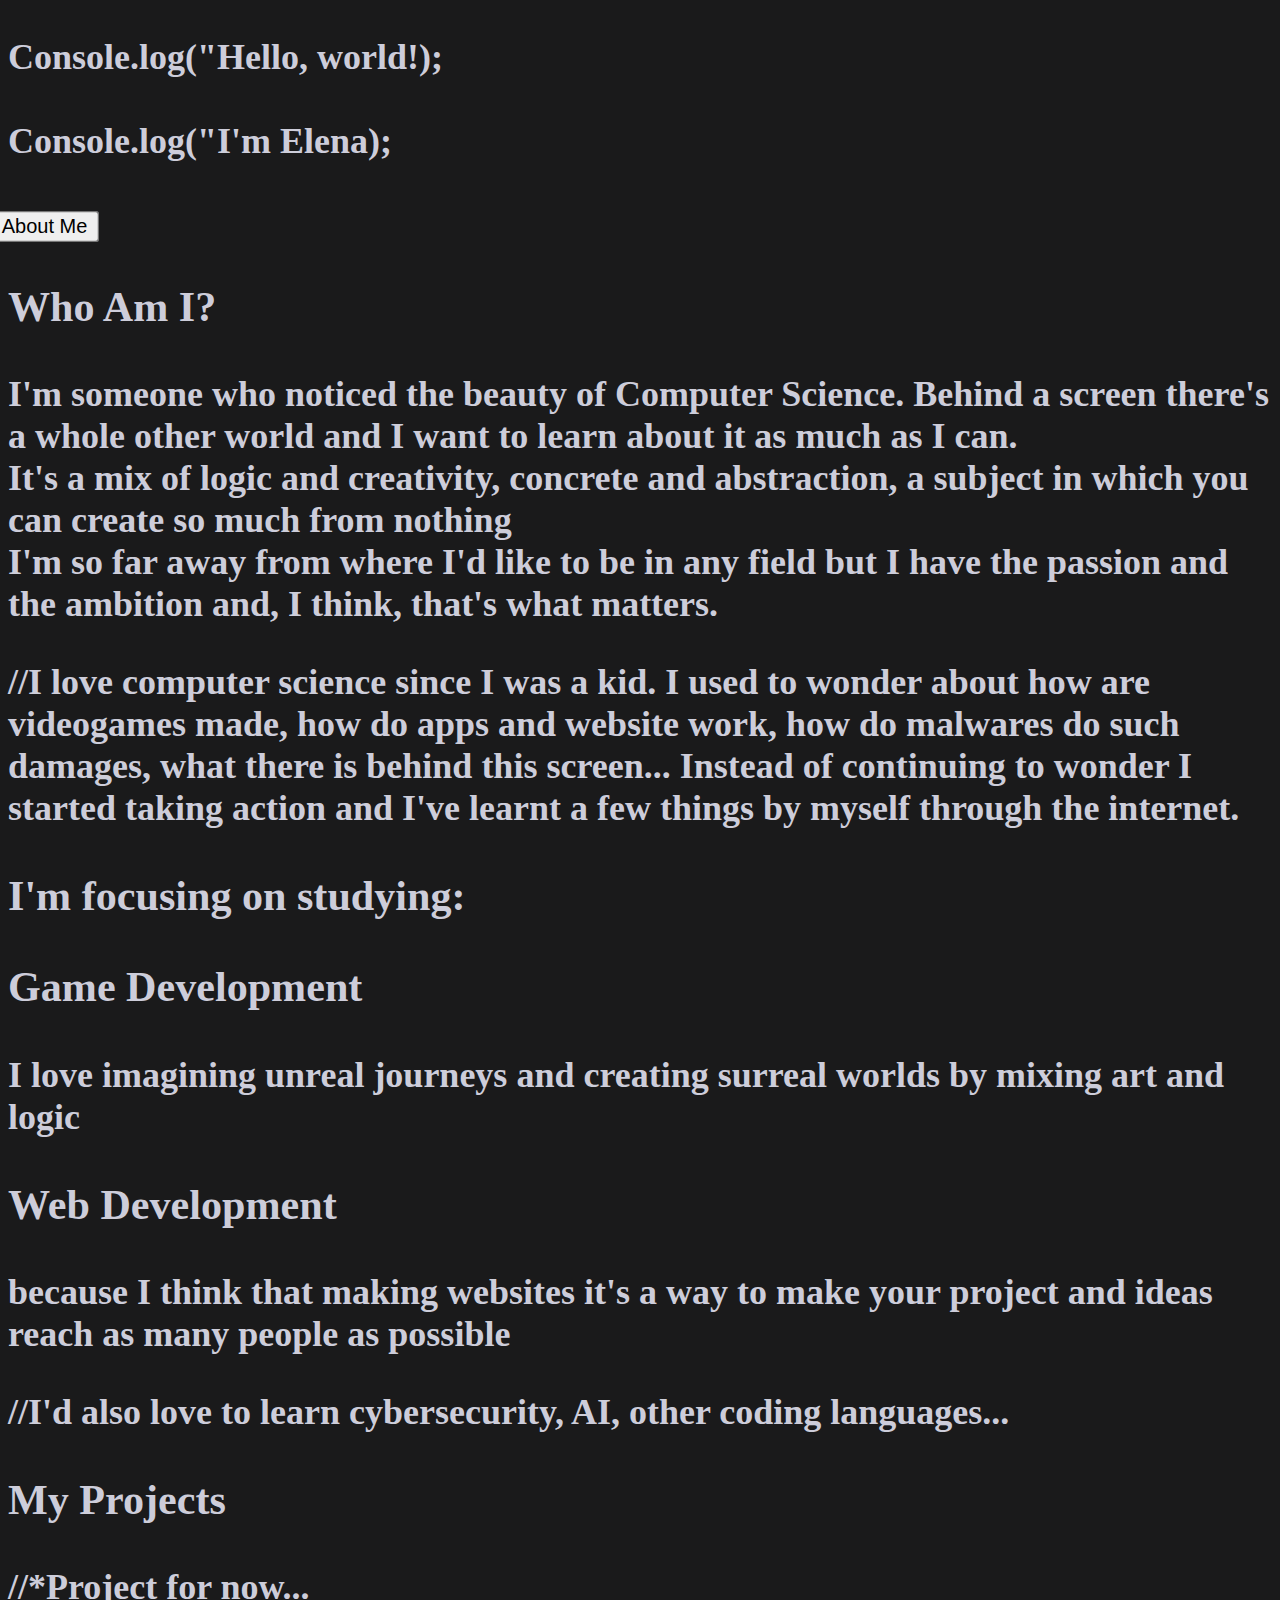
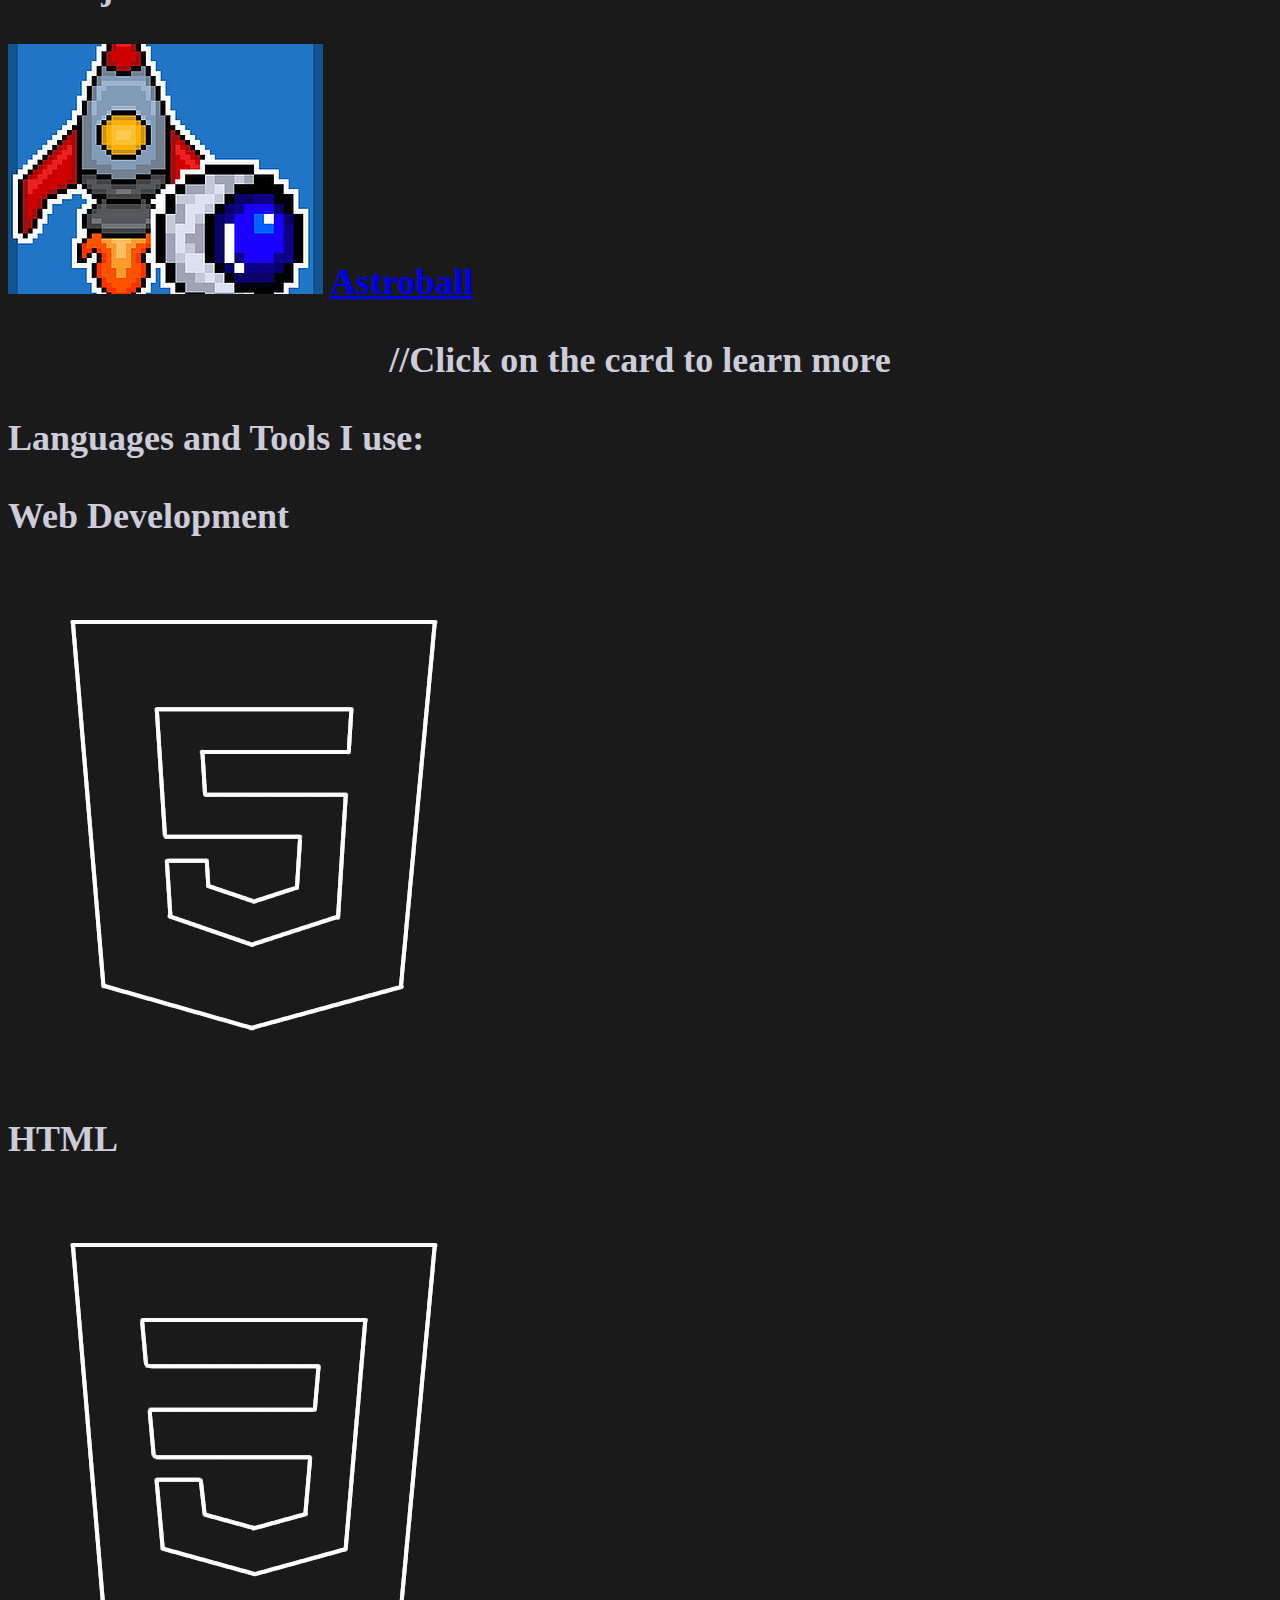
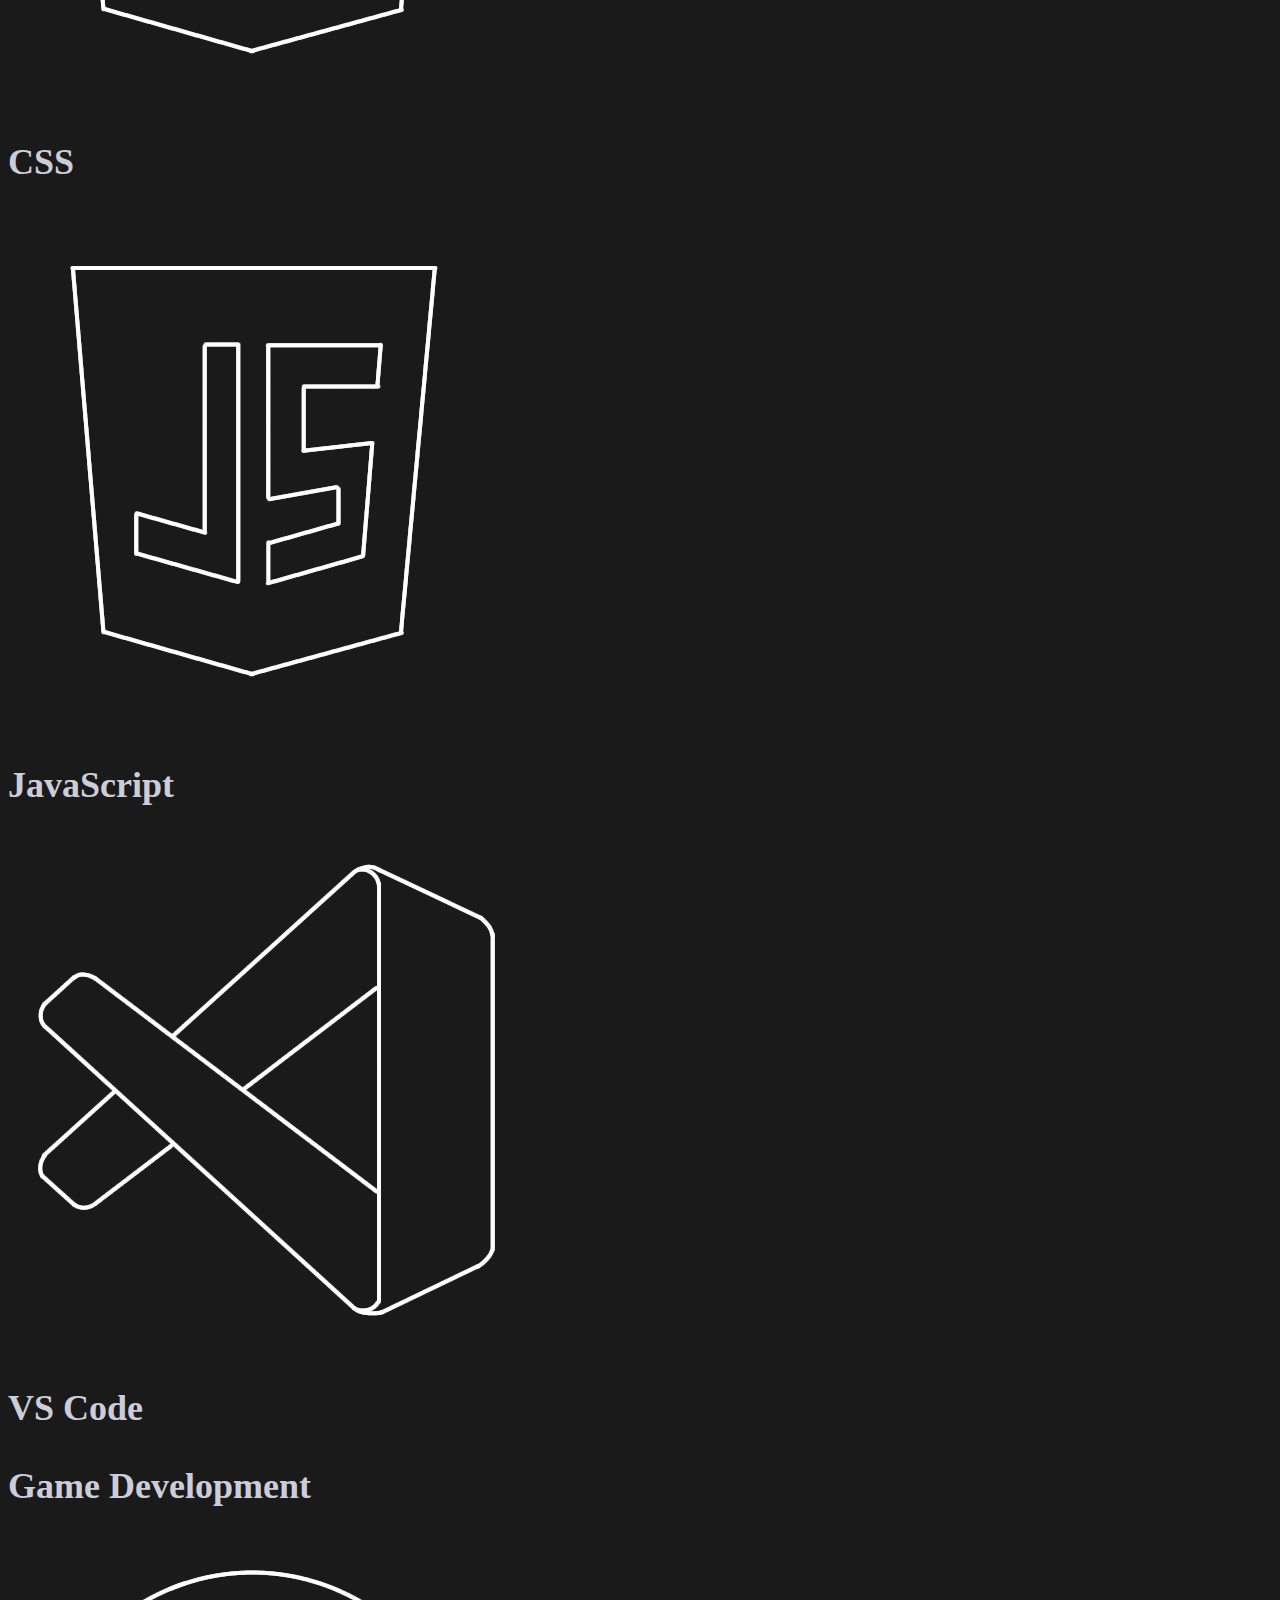
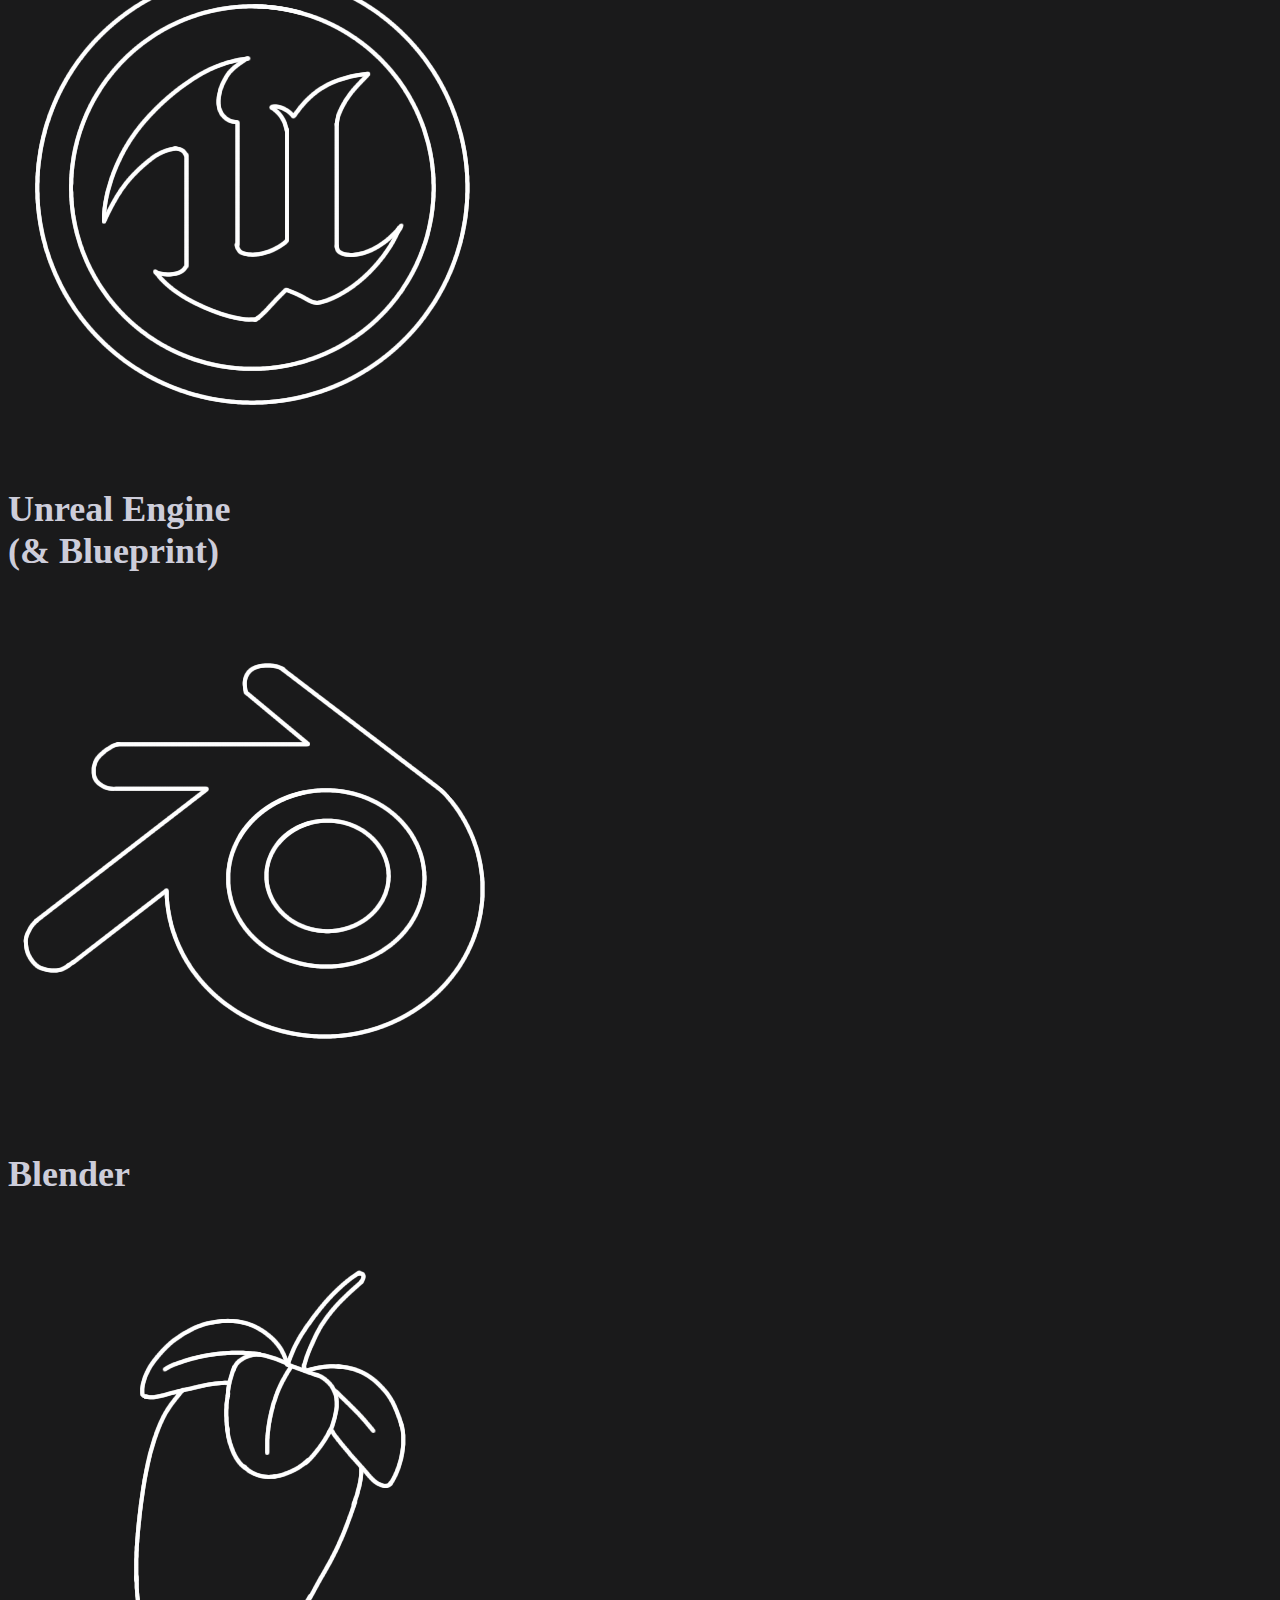
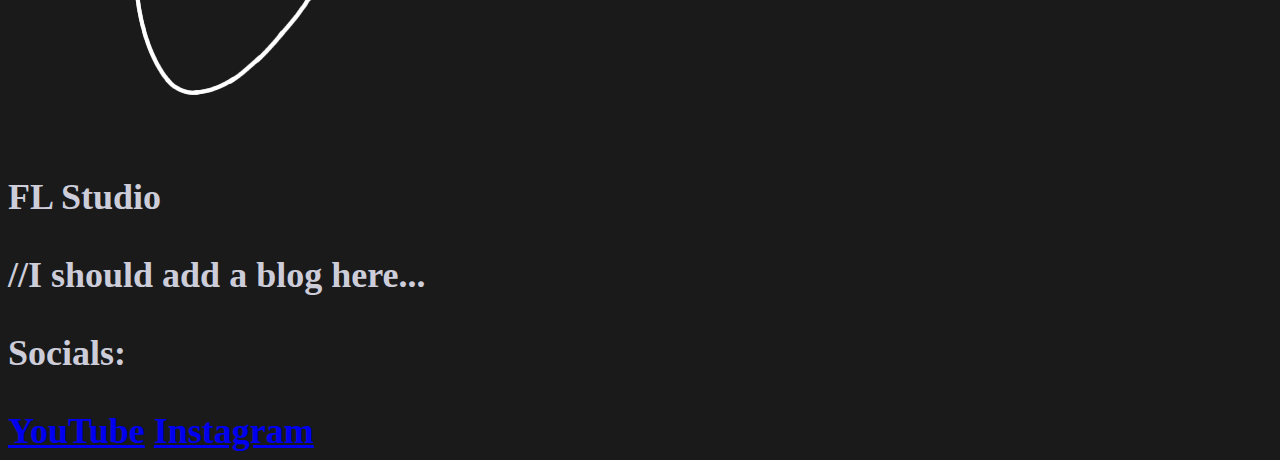
<file: index.html>
<!DOCTYPE html>
<html lang="en">
<head>
    <meta charset="UTF-8">
    <meta name="viewport" content="width=device-width, initial-scale=1.0">
    <title>Elena's Webpage</title>
    <link rel="stylesheet" href="style.css">
    <style>
        @media screen and (min-width: 1024px) {
            #everything {font-size: 36px;}
            #descbtn {transform: scale(1.5);}
        }
        @media screen and (min-width: 768px) and (max-width: 1023px) {
            #everything {font-size: 26px;}
            #descbtn {transform: scale(1);}
        }
        @media screen and (max-width: 768px) {
            #everything {font-size: 16px;}
            #descbtn {transform: scale(0.5);}
        }

        @media (hover:hover) {
            .firstDiv:hover + .displayHover {
                opacity: 1;
            }
            .description:hover + .displayHover {
                opacity: 1;
            }
            .myProjects:hover + .displayHover {
                opacity: 1;
            }
            .skills:hover + .displayHover {
                opacity: 1;
            }
        }

        @media (hover:none) {
            .displayHover {
                opacity: 1;
            }
        }
    </style>
</head>
<body>
    <div id="everything">
        <div id="header">
            <p class="intro">Console.log("<span>Hello, world!</span>); <br><br>
            Console.log("<span>I'm Elena</span>);</p>
            <button id="descbtn" onclick="myFunction()">About Me</button>
        </div>
        <div id="description" class="description">
            <div class="firstDiv">
                <h3 class="heading">Who Am I?</h3>
                <p id="whoAmI">I'm someone who noticed the beauty of Computer Science. Behind a screen there's a whole
                other world and I want to learn about it as much as I can. <br>
                It's a mix of logic and creativity,
                concrete and abstraction, a subject in which you can create so much from nothing<br>
                I'm so far away from where I'd like to be in any field 
                but I have the passion and the ambition and, I think, that's what matters.
                </p>
            </div>
            <div class="displayHover">
                <p>//I love computer science since I was a kid.
                I used to wonder about how are videogames made, how do apps and website work,
                how do malwares do such damages, what there is behind this screen...
                Instead of continuing to wonder I started taking action and I've learnt a few things by myself
                through the internet.</p>
            </div>
            <h3>I'm focusing on studying:</h3>
            <div id="p2container">
                <div id="content">
                    <h3>Game Development</h3>
                    <p>I love imagining unreal journeys and creating surreal worlds by mixing art and logic</p>
                </div>
            </div>
            <div id="p3container">
                <div id="contentWeb">
                    <h3>Web Development</h3>
                    <p>because I think that making websites it's a way to make your project and ideas reach as many people as possible</p>
                </div>
            </div>
        </div>
        <p class="displayHover">//I'd also love to learn cybersecurity, AI, other coding languages...</p>
        <div id="projects">
            <h3 class="myProjects">My Projects</h3>
            <p class="displayHover">//*Project for now...</p>
            <div class="Astroball" onclick="astroCard()">
                <img src="./Images/Astro.png" alt="Astroball logo" id="astroImg">
                <a href="https://call-me-elena.itch.io/astroball" target="_blank" id="astroButton">Astroball</a>
            </div>
            <p id="clickHere" style="text-align: center;">//Click on the card to learn more</p>
        </div>
        <div id="skills" class="skills">
            <p><strong>Languages and Tools I use:</strong></p>
            <p><strong>Web Development</strong></p>
            <div id="webdev">
                <div class="skill">
                    <img src="./Images/HTML.png" alt="HTML logo" class="image">
                    <p>HTML</p>
                </div>
                <div class="skill">
                    <img src="./Images/CSS.png" alt="CSS logo" class="image">
                    <p>CSS</p>
                </div>
                <div class="skill">
                    <img src="./Images/JavaScript.png" alt="JavaScript logo" class="image">
                    <p>JavaScript</p>
                </div>
                <div class="skill">
                    <img src="./Images/VSCode.png" alt="VS Code logo" class="image">
                    <p>VS Code</p>
                </div>
            </div>
            <p><strong>Game Development</strong></p>
            <div id="gamedev">
                <div class="skill">
                    <img src="./Images/UE5.png" alt="Unreal Engine logo" class="image">
                    <p>Unreal Engine <br>(& Blueprint)</p>
                </div>
                <div class="skill">
                    <img src="./Images/Blender.png" alt="Blender logo" class="image">
                    <p>Blender</p>
                </div>
                <div class="skill">
                    <img src="./Images/FLStudio.png" alt="FLStudio" class="image">
                    <p>FL Studio</p>
                </div>
            </div>
        </div>
        <p class="displayHover" style="margin: 0px;">//I should add a blog here...</p>
        <div id="socials">
            <p style="display: block;">Socials:</p>
            <a href="https://www.youtube.com/@Elena_Dev-bw5mr" target="_blank" class="social">YouTube</a>
            <a href="https://www.instagram.com/elena_gamedev/" target="_blank" class="social">Instagram</a>
        </div>
    </div>
    <script src="script.js"></script>
</body>
</html>
</file>
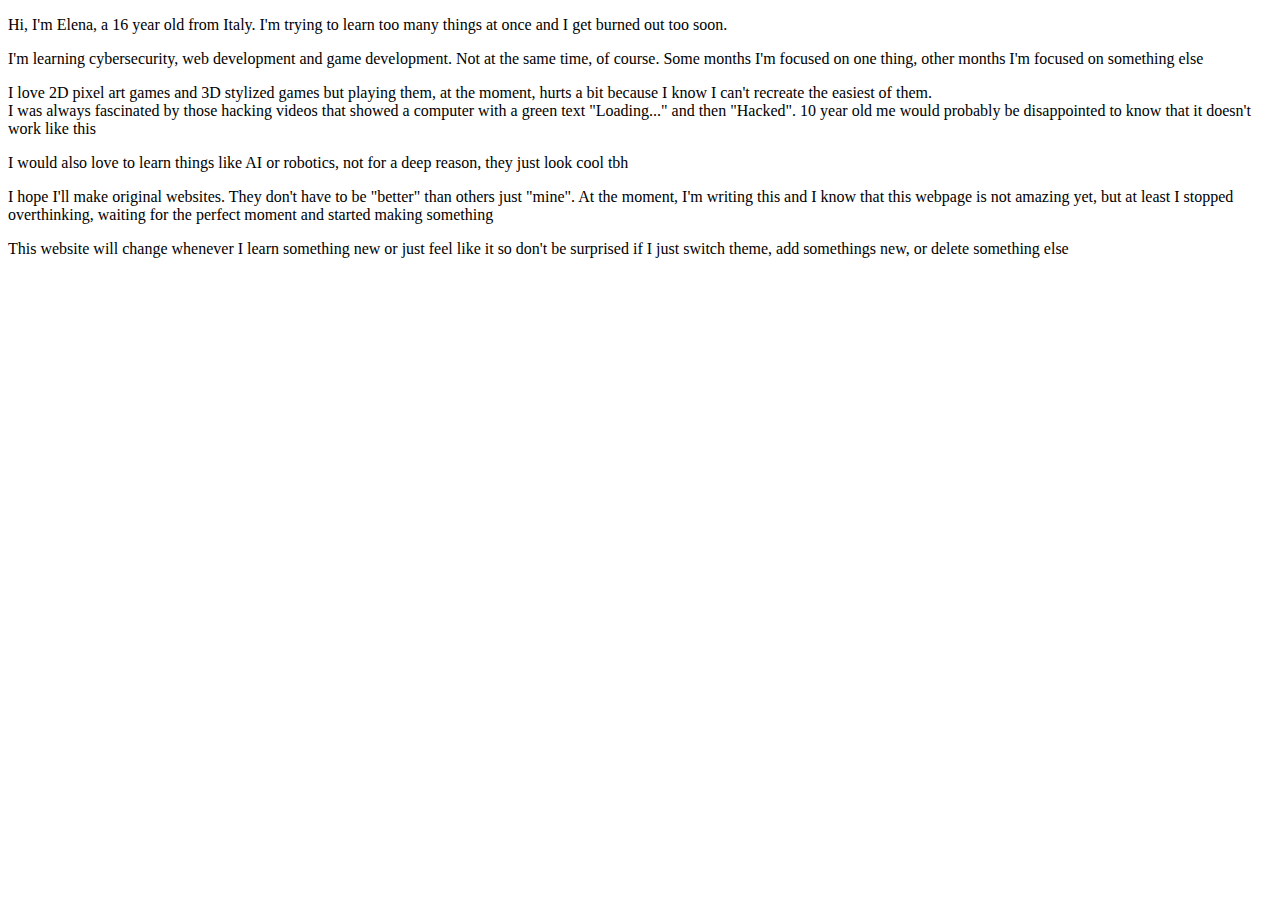
<file: aboutme.html>
<!DOCTYPE html>
<html lang="en">
<head>
    <meta charset="UTF-8">
    <meta name="viewport" content="width=device-width, initial-scale=1.0">
    <title>Document</title>
</head>
<body>
    <p>Hi, I'm Elena, a 16 year old from Italy. I'm trying to learn too many things at once and I get burned out too soon.</p>
    <p>I'm learning cybersecurity, web development and game development. 
        Not at the same time, of course. Some months I'm focused on one thing, other months I'm focused on something else
    </p>
    <p>I love 2D pixel art games and 3D stylized games but playing them, at the moment, hurts a bit
        because I know I can't recreate the easiest of them. <br>
        I was always fascinated by those hacking videos that showed a computer with a green text "Loading..." and then "Hacked".
        10 year old me would probably be disappointed to know that it doesn't work like this
    </p>
    <p>
        I would also love to learn things like AI or robotics, not for a deep reason, they just look cool tbh
    </p>
    <p>
        I hope I'll make original websites. They don't have to be "better" than others just "mine". At the moment, I'm writing this 
        and I know that this webpage is not amazing yet, but at least I stopped overthinking, waiting for the perfect moment and started making something
    </p>
    <p>
        This website will change whenever I learn something new or just feel like it so 
        don't be surprised if I just switch theme, add somethings new, or delete something else
    </p>
</body>
</html>
</file>
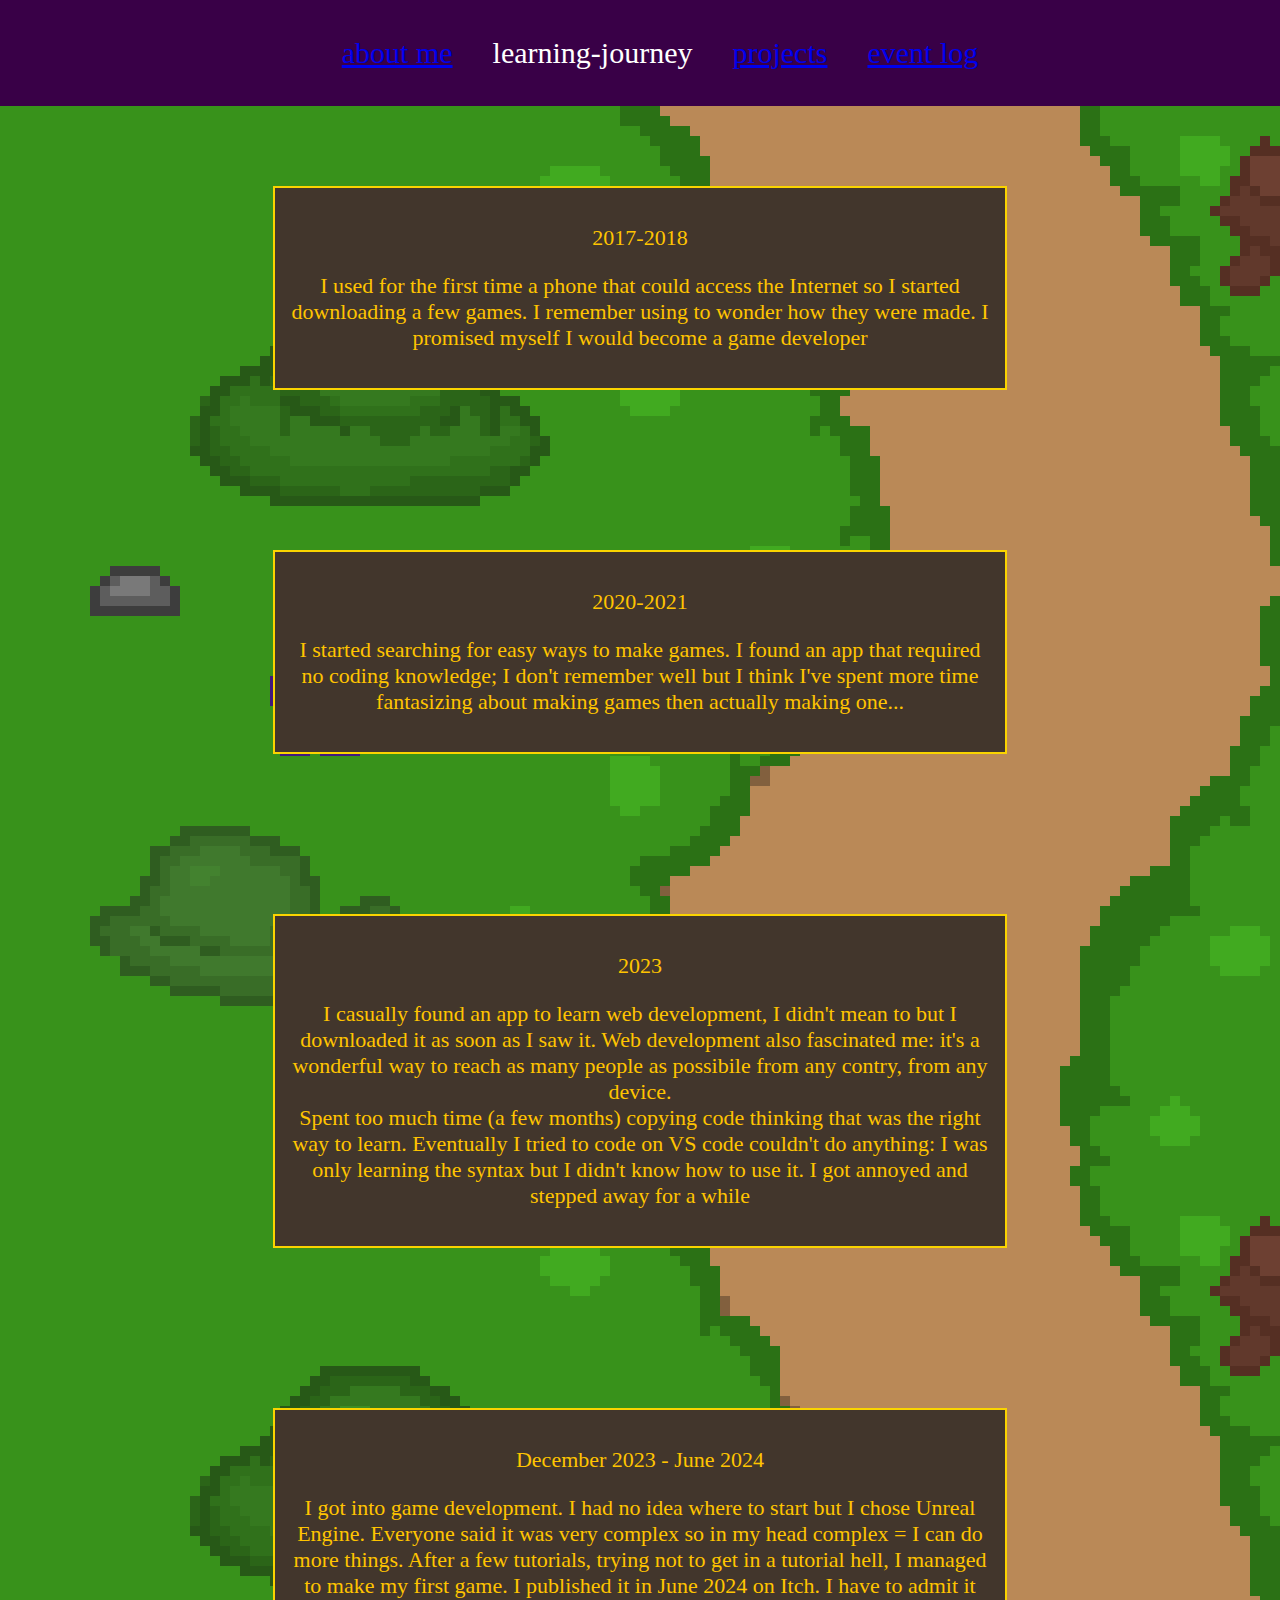
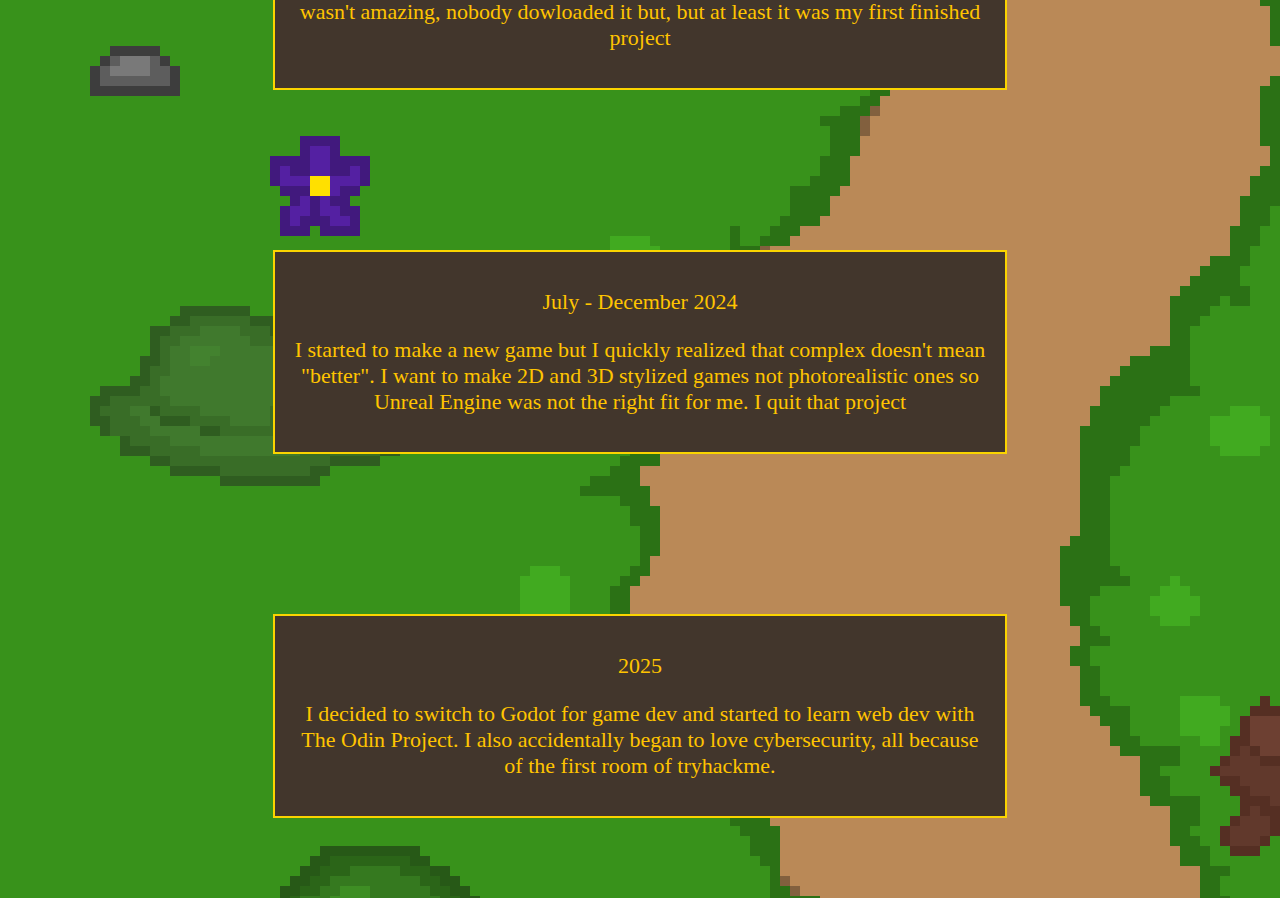
<file: learning-journey/learning-journey.html>
<!DOCTYPE html>
<html lang="en">
<head>
    <meta charset="UTF-8">
    <meta name="viewport" content="width=device-width, initial-scale=1.0">
    <title>Learning Journey</title>
    <link rel="stylesheet" href="learningjourney.css">
</head>
<body>
    <nav>
        <ul>
            <li><a href="../aboutme/aboutme.html">about me</a></li>
            <li>learning-journey</li>
            <li><a href="../projects/projects.html">projects</a></li>
            <li><a href="../event-log/event-log.html">event log</a></li>
        </ul>
    </nav>
    <div id="journey">
        <div class="divs">
            <p>2017-2018</p>
            <p>I used for the first time a phone that could access the Internet so I started downloading
                a few games. I remember using to wonder how they were made. I promised myself I would
                become a game developer
            </p>
        </div>
        <div class="divs">
            <p>2020-2021</p>
            <p>
                I started searching for easy ways to make games. I found an app that required no coding knowledge;
                I don't remember well but I think I've spent more time fantasizing about making games then actually 
                making one...
            </p>
        </div>
        <div class="divs">
            <p>2023</p>
            <p>
                I casually found an app to learn web development, I didn't mean to but I downloaded it as soon as I saw it.
                Web development also fascinated me: it's a wonderful way to reach as many people as possibile from any contry, 
                from any device. <br>
                Spent too much time (a few months) copying code thinking that was the right way to learn. Eventually I tried to
                code on VS code couldn't do anything: I was only learning the syntax but I didn't know how to use it. I got 
                annoyed and stepped away for a while
            </p>
        </div>
        <div class="divs">
            <p>December 2023 - June 2024</p>
            <p>
                I got into game development. I had no idea where to start but I chose Unreal Engine. Everyone said it was very
                complex so in my head complex = I can do more things. After a few tutorials, trying not to get in a tutorial hell,
                I managed to make my first game. I published it in June 2024 on Itch. I have to admit it wasn't amazing, nobody dowloaded it
                but, but at least it was my first finished project
            </p>
        </div>
        <div class="divs">
            <p>July - December 2024</p>
            <p>
                I started to make a new game but I quickly realized that complex doesn't mean "better". I want to make 2D and 3D stylized games
                not photorealistic ones so Unreal Engine was not the right fit for me. I quit that project
            </p>
        </div>
        <div class="divs">
            <p>2025</p>
            <p>
                I decided to switch to Godot for game dev and started to learn web dev with The Odin Project. I also
                accidentally began to love cybersecurity, all because of the first room of tryhackme.
            </p>
        </div>
    </div>
    <script ></script>
</body>
</html>
</file>
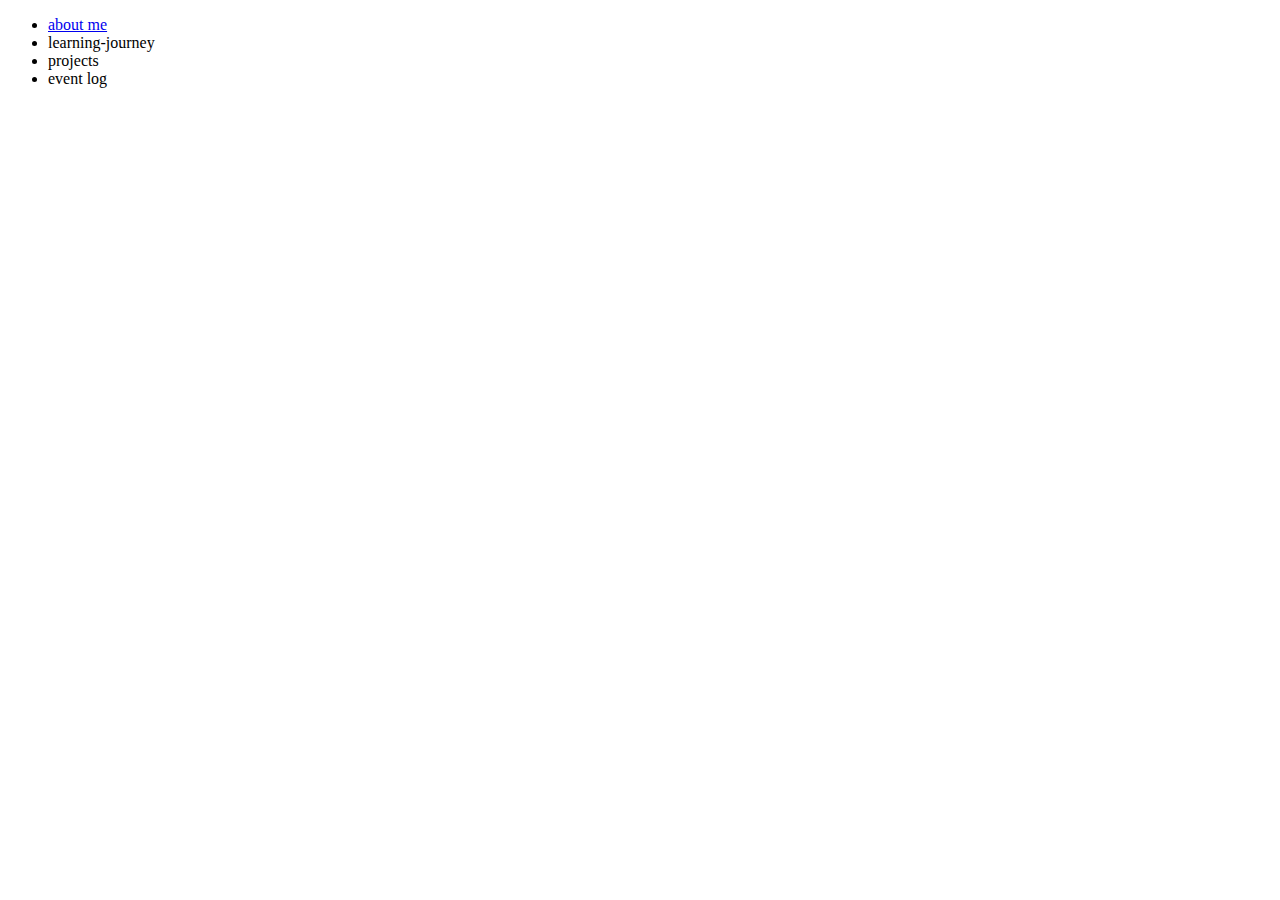
<file: project/projects.html>
<!DOCTYPE html>
<html lang="en">
<head>
    <meta charset="UTF-8">
    <meta name="viewport" content="width=device-width, initial-scale=1.0">
    <title>Projects</title>
</head>
<body>
    <nav>
        <ul>
            <li><a href="../aboutme/aboutme.html">about me</a></li>
            <li>learning-journey</li>
            <li>projects</li>
            <li>event log</li>
        </ul>
    </nav>
</body>
</html>
</file>
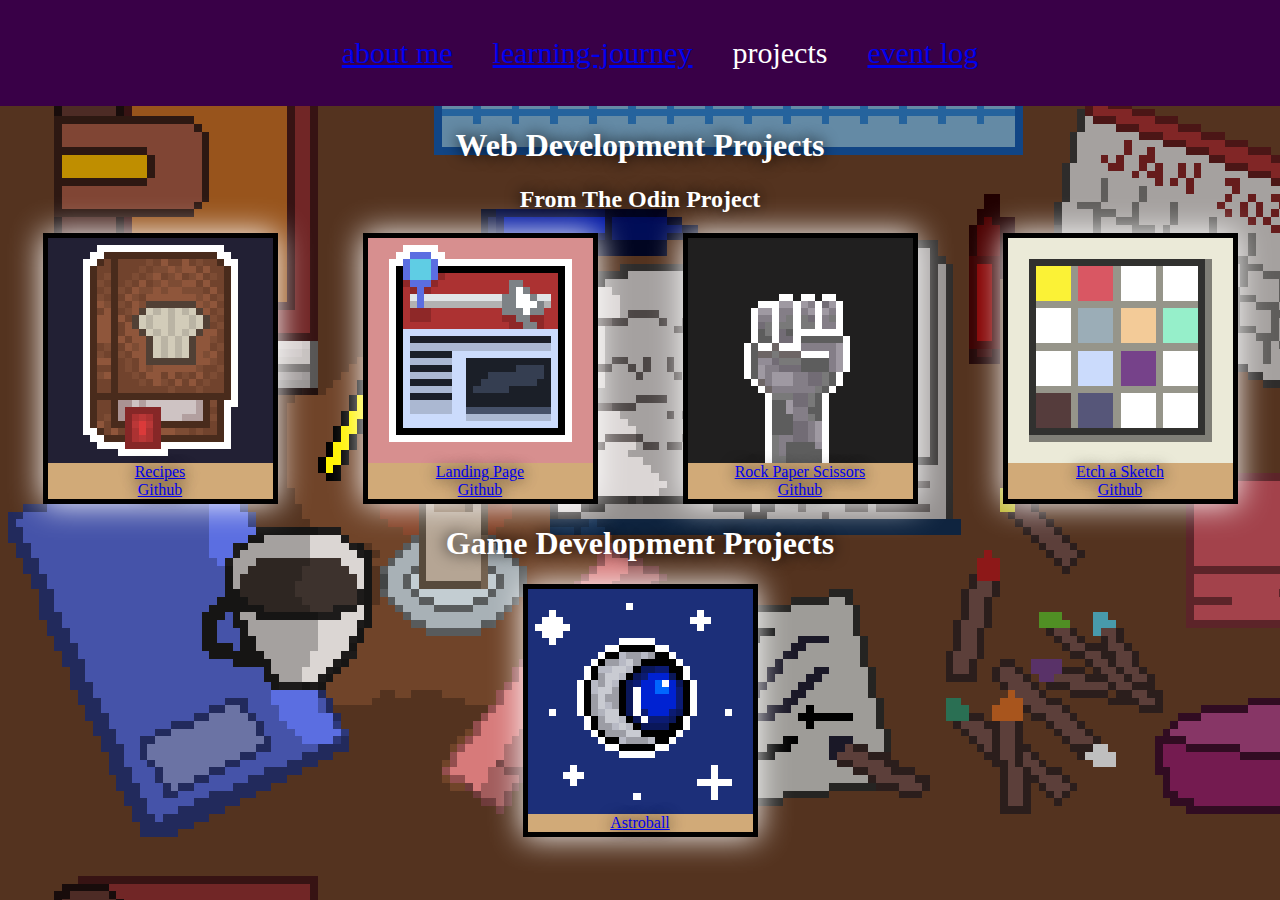
<file: projects/projects.html>
<!DOCTYPE html>
<html lang="en">
<head>
    <meta charset="UTF-8">
    <meta name="viewport" content="width=device-width, initial-scale=1.0">
    <title>Projects</title>
    <link rel="stylesheet" href="projects.css">
</head>
<body>
    <nav>
        <ul>
            <li><a href="../aboutme/aboutme.html">about me</a></li>
            <li><a href="../learning-journey/learning-journey.html">learning-journey</a></li>
            <li>projects</li>
            <li><a href="../event-log/event-log.html">event log</a></li>
        </ul>
    </nav>
    <div id="webdev-section">
        <h1>Web Development Projects</h1>
        <h2>From The Odin Project</h2>
        <div id="webdev-projects">
            <div class="site">
                <img src="./images/RecipeBook.svg" alt="odin recipes logo">
                <a href="https://ele-dev1.github.io/odin-recipes/">Recipes</a>
                <a href="https://github.com/Ele-dev1/odin-recipes">Github</a>
            </div>
            <div class="site">
                <img src="./images/LandingPage.svg" alt="landing page logo">
                <a href="https://ele-dev1.github.io/odin-landing-page/">Landing Page</a>
                <a href="https://github.com/Ele-dev1/odin-landing-page">Github</a>
            </div>
            <div class="site">
                <img src="./images/RockPaperScissors.svg" alt="rock paper scissors logo">
                <a href="https://ele-dev1.github.io/rock-paper-scissors/">Rock Paper Scissors</a>
                <a href="https://github.com/Ele-dev1/rock-paper-scissors">Github</a>
            </div>
            <div class="site">
                <img src="./images/EtchASketch.svg" alt="etch a sketch logo">
                <a href="https://ele-dev1.github.io/Etch-a-Sketch/">Etch a Sketch</a>
                <a href="https://github.com/Ele-dev1/Etch-a-Sketch">Github</a>
            </div>
        </div>
    </div>
    <div id="gamedev-section">
        <h1>Game Development Projects</h1>
        <div id="gamedev-projects">
            <div class="game">
                <img src="./images/AstroBall.svg" alt="astroball logo">
                <a href="https://call-me-elena.itch.io/astroball">Astroball</a>
            </div>
        </div>
    </div>
</body>
</html>
</file>
<file: style.css>
body {
    background-color: rgb(26, 26, 27);
    color: rgb(205, 205, 218);
    font-family: "Pixelify Sans";
    font-size: 3em;
    font-optical-sizing: auto;
    font-weight: 700;
    font-style: normal;
}
</file>
<file: learning-journey/learningjourney.css>
body {
    margin: 0;
    margin: 0px;
}

ul {
    display: flex;
    flex-direction: row;
    list-style: none;
}

li {
    margin: 20px;
    font-size: 30px;
}

nav {
    width: 100%;
    display: flex;
    justify-content: center;
    background-color: rgb(57, 0, 71);
    color: white;
}

#journey {
    display: flex;
    flex-direction: column;
    align-items: center;
    margin: 0;
    width: 100%;
    background-image: url(images/path_learning_journey.svg);
}

.divs {
    color: rgb(255, 196, 0);
    width: 700px;
    text-align: center;
    font-size: 22px;
    border: 2px solid rgb(250, 212, 0);
    margin: 80px;
    padding: 15px;
    background-color: rgb(66, 54, 44);
}

@media screen and (min-width: 768px) and (max-width: 1199px) {
    .divs {
        box-sizing: border-box;
        font-size: 30px;
    }
    #journey {
        background-size: contain;
    }
}

@media screen and (max-width: 767px) {
    li {
        font-size: 22px;
        margin: 5px;
    }
    .divs {
        width: 95%;
        box-sizing: border-box;
        font-size: 20px;
    }
    #journey {
        background-size: contain;
    }
}
</file>
<file: projects/projects.css>
body {
    margin: 0;
    margin: 0px;
    background-image: url(images/Project-BackGround.svg);
    background-size: cover;
}

ul {
    display: flex;
    flex-direction: row;
    list-style: none;
}

li {
    margin: 20px;
    font-size: 30px;
}

nav {
    width: 100%;
    display: flex;
    justify-content: center;
    background-color: rgb(57, 0, 71);
    color: white;
}

#webdev-section {
    text-align: center;
    color: white;
    text-shadow: 0px 0px 15px rgb(0, 0, 0);
}

#webdev-projects {
    width: 100%;
    display: flex;
    justify-content: space-around;
    flex-wrap: wrap;
}

#gamedev-section {
    text-align: center;
    color: white;
    text-shadow: 0px 0px 15px rgb(0, 0, 0);
}

#gamedev-projects {
    display: flex;
    justify-content: center;
}

.site {
    display: flex;
    flex-direction: column;
    border: 5px solid black;
    box-shadow: 0px 0px 30px white;
    width: 25vh;
    background-color: rgb(209, 170, 120);
}

.game {
    display: flex;
    flex-direction: column;
    border: 5px solid black;
    box-shadow: 0px 0px 30px white;
    width: 25vh;
    background-color: rgb(209, 170, 120);
}

@media screen and (max-width: 767px) {
    li {
        font-size: 22px;
        margin: 5px;
    }
    .site, .game {
        width: 150px
    }
}
</file>
